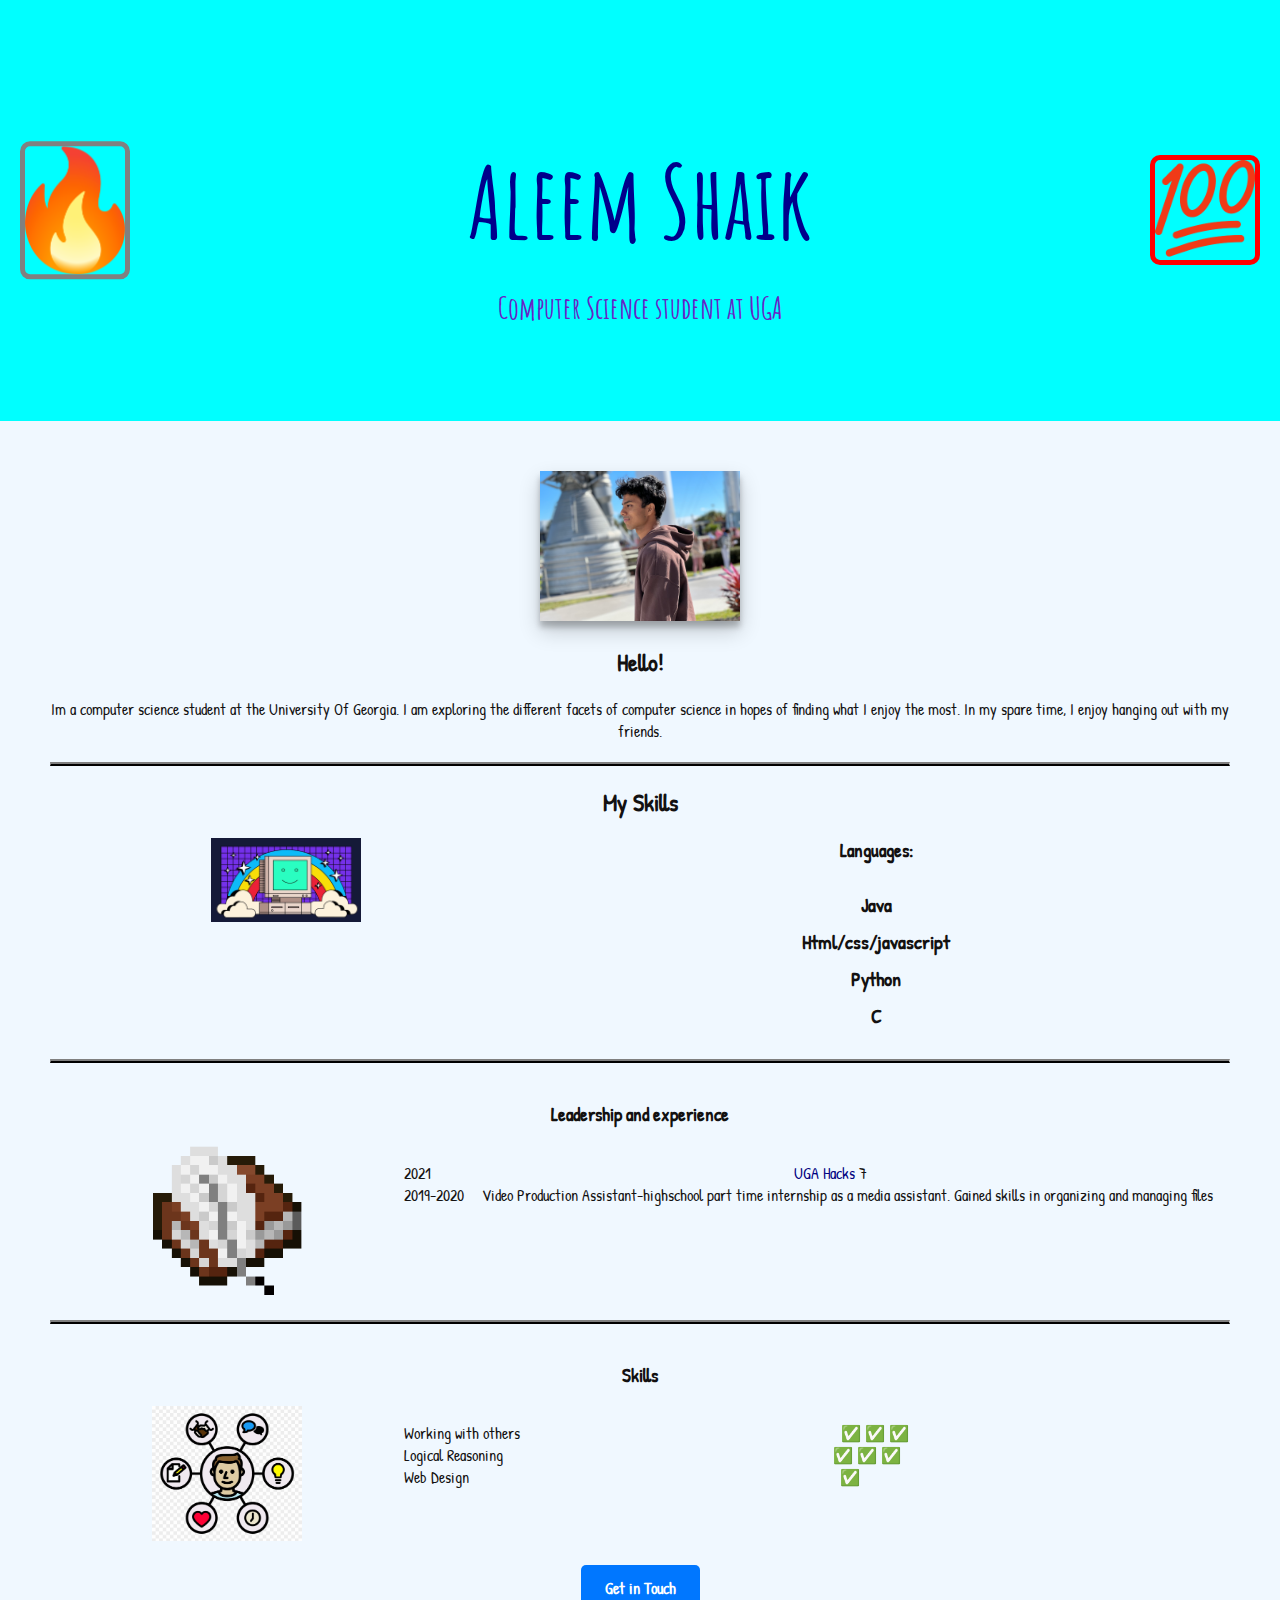
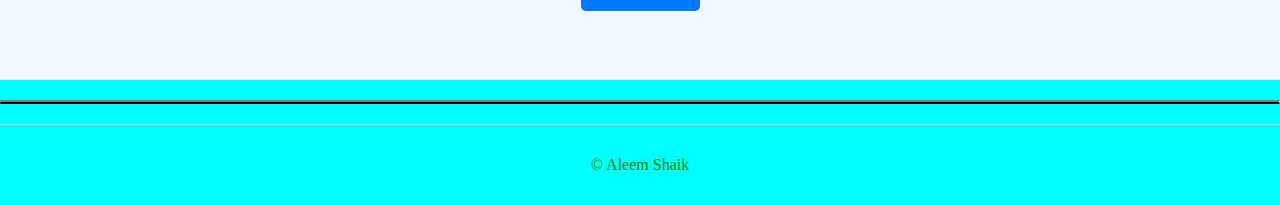
<file: index.html>
<!DOCTYPE html>
<html lang="en">
<head>
    <meta charset="utf-8">
    <link rel="icon" href="/favicon.ico">
    <title>Aleem Shaik</title>
    <link rel="stylesheet" href="css/style.css">
    <meta name="description" content="my cv">
    <link href="https://fonts.googleapis.com/css2?family=Amatic+SC&display=swap" rel="stylesheet">
    <link href="https://fonts.googleapis.com/css2?family=Patrick+Hand&display=swap" rel="stylesheet">
</head>
<div class="intro">
<img src="images/hunnet.png" width= "100" height= "auto" alt="hunnet" class="hunnet">
<img src="images/fire.png" width= "100" height= "auto" alt="fire" class="fire" >
<h1>Aleem Shaik</h1>
<h2>Computer Science student at UGA</h2>
</div>
<div class="info">
<img src="images/AleemHeadshot.jpg" width= "200" height= "auto" alt="Picture of Aleem" class="picofaleem">
<h2>Hello!</h2>
<body>
<p>Im a computer science student at the University Of Georgia. I am exploring the different facets of computer science in hopes of finding what I enjoy the most. 
In my spare time, I enjoy hanging out with my friends.</p>

<hr>

<h2>My Skills</h2>

<div class="languages">
    <div class="language-image-column">
        <img src="images/langpic.jpg" width= "150" height= "auto" alt="langpic" class="langpic">  
     </div> 
<h3>Languages:</h3>
    <div class="language-list-column">
    <ul class="language-list">
        <li>Java</li>
        <li>Html/css/javascript</li>
        <li>Python</li>
        <li>C</li>
    </ul>
    </div>
    <div class="clearfix"></div>
</div>

<hr>

<div class="leadership-experience-section">
<h3>Leadership and experience</h3>
    <div class="image-column">
        <img src="images/mcbook.png" width= "150" height= "auto" alt="mcbook" class="mcbook">
    </div>
    <div class="list-column">
    <dl>
        <dt>2021</dt>
        <dd><a href="https://ugahacks.com/">UGA Hacks</a> 7</dd>
        <dt>2019-2020</dt>
        <dd>Video Production Assistant-highschool part time internship as a media assistant. Gained skills in organizing and managing files</dd>
    </dl>
    </div>
    <div class="clearfix"></div>
</div>
<hr>

<div class="skills-section">
<h3>Skills</h3>
    <div class="image-column">
        <img src="images/skillimage.png" width= "150" height= "auto" alt="skillimage" class="skillimage">
     </div>
     <div class="list-column">
    <dl>
        <dt>Working with others</dt>
        <dd>&#9989; &#9989; &#9989; </dd>
        <dt>Logical Reasoning</dt>
        <dd>&#9989; &#9989; &#9989;</dd>
        <dt>Web Design</dt>
        <dd>&#9989;</dd>
    </dl>
     </div>
     <div class="clearfix"></div>
</div>

<h3><a href="contact.html" class="button">Get in Touch</a></h3>
</div>
<hr>
<div class="bottom">
<p>&copy; Aleem Shaik</p>


</body>
<div>
</html>
</file>
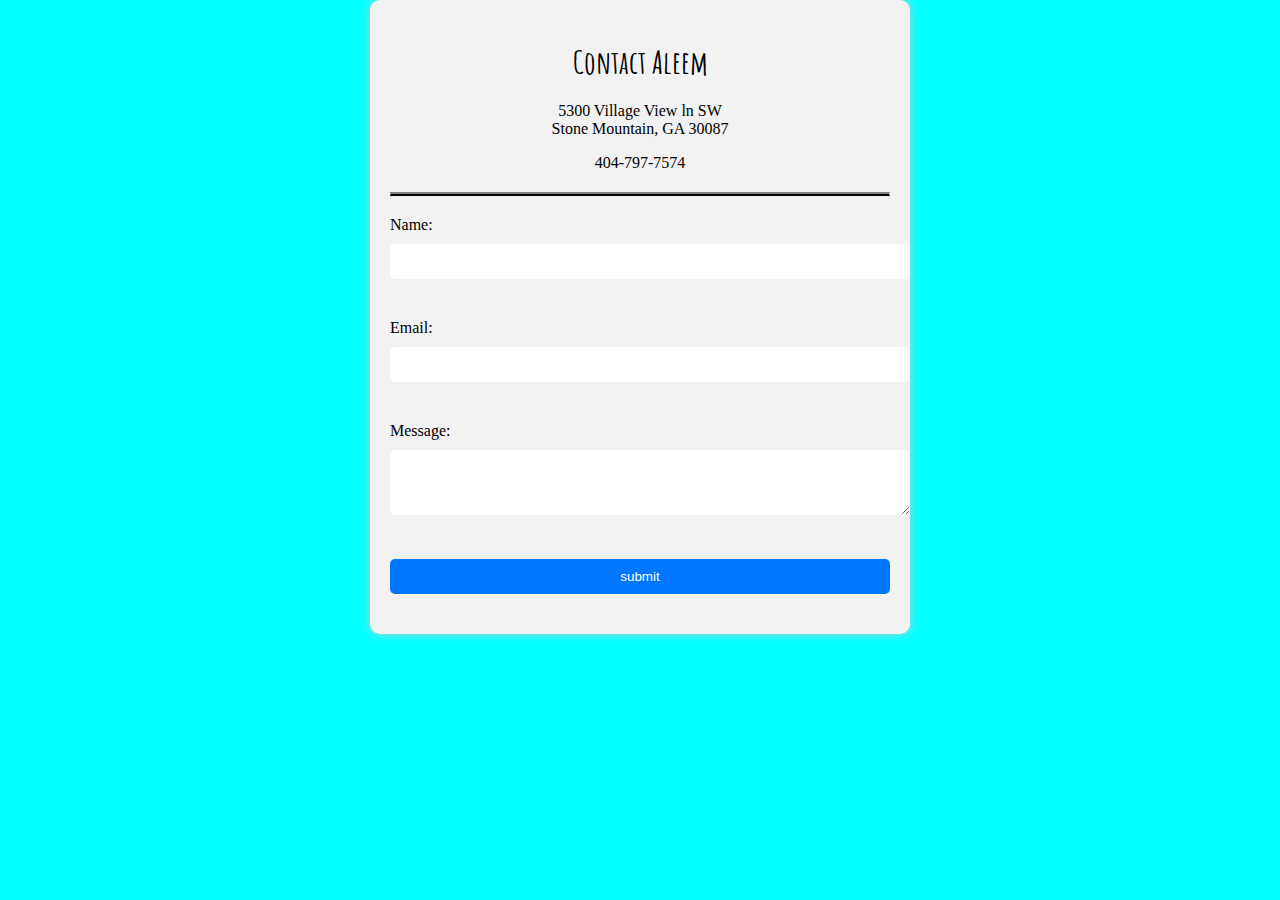
<file: contact.html>
<!DOCTYPE html>
<html lang="en">
<head>
    <meta charset="utf-8">
    <link rel="icon" href="/favicon.ico">
    <title>Aleem Shaik</title>
    <link rel="stylesheet" href="css/style.css">
    <meta name="description" content="cv contact">
    <link href="https://fonts.googleapis.com/css2?family=Amatic+SC&display=swap" rel="stylesheet">
<div class="allcontact">
</head>
<h1>Contact Aleem</h1>
<body>
<p>5300 Village View ln SW <br> 
Stone Mountain, GA 30087</p>
<p>404-797-7574</p>
<hr>
<form action="mailto:Aleemshaik1225@gmail.com" method="post" class="form">
    <div class="form">
    <label for="name">Name: </label>
    <input type="text" name="name" id="name" required>
    </div>
    <div class="form">
    <label for="email">Email: </label>
    <input type="email" name="email" id="email" required>
    </div>
    <div class="form">
    <label for="message">Message: </label>
    <textarea rows="3" cols="20" name="message" id="message"required></textarea>
    </div>
    <div class="form">
    <input type="submit" value="submit">
    </div>
    </form>  
</body>
</div>
</html>
</file>
<file: css/style.css>
body {
  margin: 0;
}

a {
  color: navy;
  text-decoration: none;
}

a:hover {
  color: purple;
}

.intro {
  font-size: 50px;
  font-family: 'Amatic SC', cursive;
  background-color: aqua;
  color: darkblue;
  padding: 70px;
  text-align: center;
  position: relative;
}

.fire {
  position: absolute;
  top: 50%;
  left: 20px;
  transform: translateY(-50%);
  border: 5px solid gray;
  border-radius: 10px;
}
.picofaleem{
  box-shadow: 0 10px 20px rgba(0,0,0,0.19), 0 6px 6px rgba(0,0,0,0.23)
}
.hunnet {
  position: absolute;
  top: 50%;
  right: 20px;
  transform: translateY(-50%);
  border: 5px solid red;
   border-radius: 10px;
}

.intro h2 {
  font-size: 30px;
  color: rgb(105, 34, 197);
}

.info {
  font-family: 'Patrick Hand', cursive;
  color: rgb(19, 17, 17);
  background-color: aliceblue;
  padding: 50px;
  text-align: center;
}

.bottom {
  background-color: aqua;
  padding: 15px;
  text-align: center;
  border-top: 1px solid #cccccc;
  margin-top: 20px;
  color: green;
}

.button {
  display: inline-block;
  padding: 12px 24px;
  background-color: #0077ff;
  color: #fff;
  text-decoration: none;
  border-radius: 5px;
  font-size: 16px;
  text-align: center;
  transition: all 0.3s ease-in-out;
}

.button:hover {
  background-color: #0055cc;
  cursor: pointer;
}

hr {
  border-top: 2px solid gray;
  border-bottom: 2px solid black;
}

.languages-section {
  overflow: auto;
}

.language-image-column {
  float: left;
  width: 40%;
}

.language-list-column {
  float: right;
  width: 60%;
  right: 1em;
}

.clearfix {
  clear: both;
}

.language-list {
  list-style-type: none;
  padding: 0;
  margin: 0;
}

.language-list li {
  margin: 10px 0;
  font-size: 20px;
  font-weight: bold;
}

.leadership-experience-section {
  overflow: auto;
}

.image-column {
  float: left;
  width: 30%;
}

.list-column {
  float: right;
  width: 70%;
  text-align: center;
}

.clearfix {
  clear: both;
}

.skills-section {
  overflow: auto;
}

.image-column {
  float: left;
  width: 30%;
}

.list-column {
  float: right;
  width: 70%;
}

.clearfix {
  clear: both;
}

dt {
  float: left;
  clear: left;
}
dd {
  margin-left: 0.25em;
}

.allcontact {
  width: 500px;
  margin: 0 auto;
  background-color: #f2f2f2;
  box-shadow: 0px 0px 10px 0px #ccc;
  padding: 20px;
  border-radius: 10px;
  text-align: center;
}

h1 {
  margin-bottom: 20px;
  font-family: 'Amatic SC', cursive;
}

hr {
  margin-top: 20px;
  margin-bottom: 20px;
}

.form {
  margin-bottom: 20px;
  text-align: left;
}

input[type="text"], input[type="email"], textarea {
  padding: 10px;
  width: 100%;
  border-radius: 5px;
  border: none;
  margin-top: 10px;
  margin-bottom: 20px;
}

input[type="submit"] {
  width: 100%;
  padding: 10px;
  background-color: #0077ff;
  color: white;
  border: none;
  border-radius: 5px;
  cursor: pointer;
}

body{
  background-color: aqua;
}
</file>
